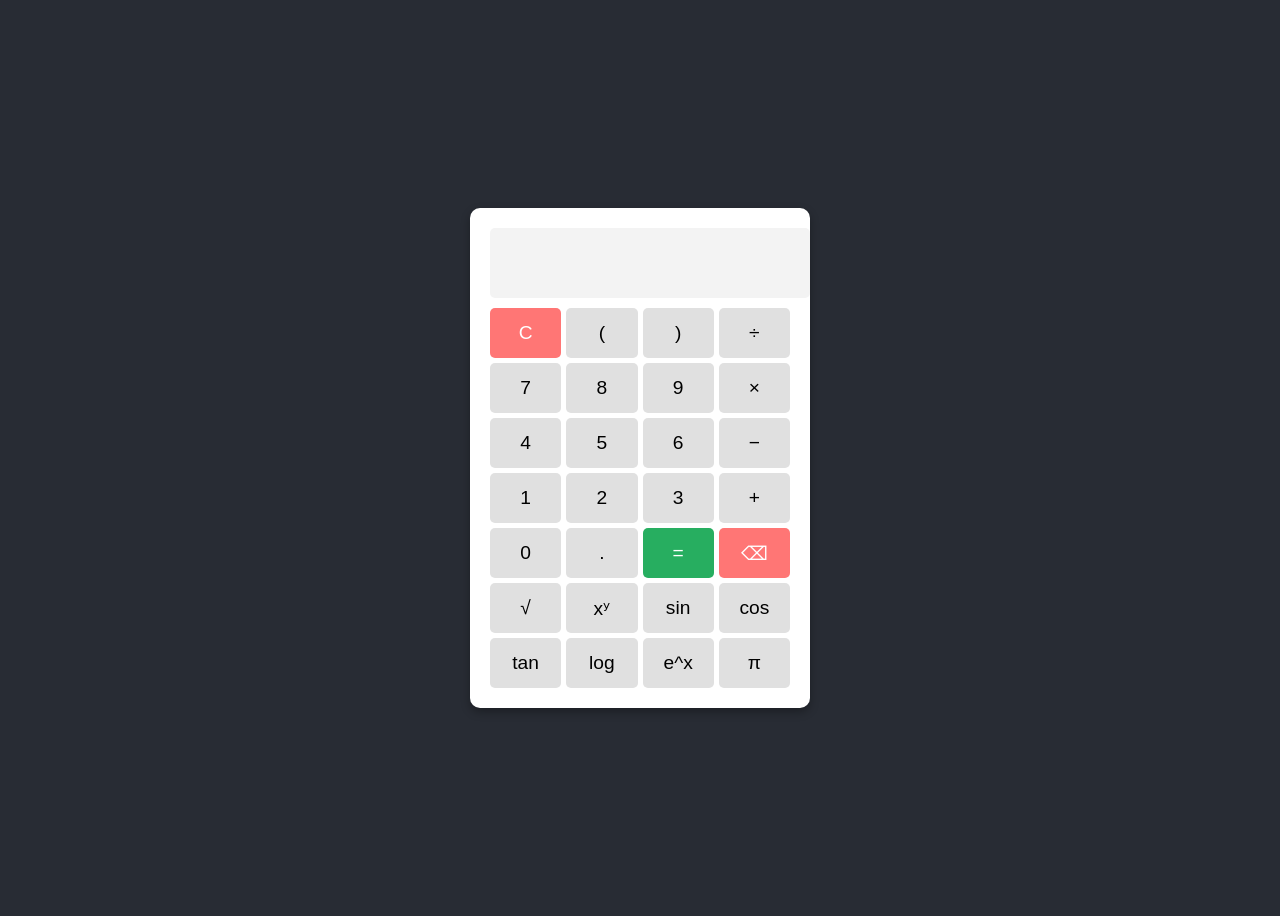
<file: calc/index.html>
<!DOCTYPE html>
<html lang="en">
<head>
    <meta charset="UTF-8">
    <meta name="viewport" content="width=device-width, initial-scale=1.0">
    <title>Scientific Calculator</title>
    <link rel="stylesheet" href="style.css">
    <script src="https://code.jquery.com/jquery-3.6.0.min.js"></script>
</head>
<body>
    <div class="calculator">
        <input type="text" id="display" readonly>
        <div class="buttons">
            <button class="clear">C</button>
            <button class="operator" data-value="(">(</button>
            <button class="operator" data-value=")">)</button>
            <button class="operator" data-value="/">÷</button>

            <button class="number" data-value="7">7</button>
            <button class="number" data-value="8">8</button>
            <button class="number" data-value="9">9</button>
            <button class="operator" data-value="*">×</button>

            <button class="number" data-value="4">4</button>
            <button class="number" data-value="5">5</button>
            <button class="number" data-value="6">6</button>
            <button class="operator" data-value="-">−</button>

            <button class="number" data-value="1">1</button>
            <button class="number" data-value="2">2</button>
            <button class="number" data-value="3">3</button>
            <button class="operator" data-value="+">+</button>

            <button class="number" data-value="0">0</button>
            <button class="operator" data-value=".">.</button>
            <button class="equals">=</button>
            <button class="backspace">⌫</button>

            <button class="scientific" data-value="Math.sqrt">√</button>
            <button class="scientific" data-value="Math.pow">xʸ</button>
            <button class="scientific" data-value="Math.sin">sin</button>
            <button class="scientific" data-value="Math.cos">cos</button>

            <button class="scientific" data-value="Math.tan">tan</button>
            <button class="scientific" data-value="Math.log">log</button>
            <button class="scientific" data-value="Math.exp">e^x</button>
            <button class="scientific" data-value="Math.PI">π</button>
        </div>
    </div>

    <script src="script.js"></script>
</body>
</html>
</file>
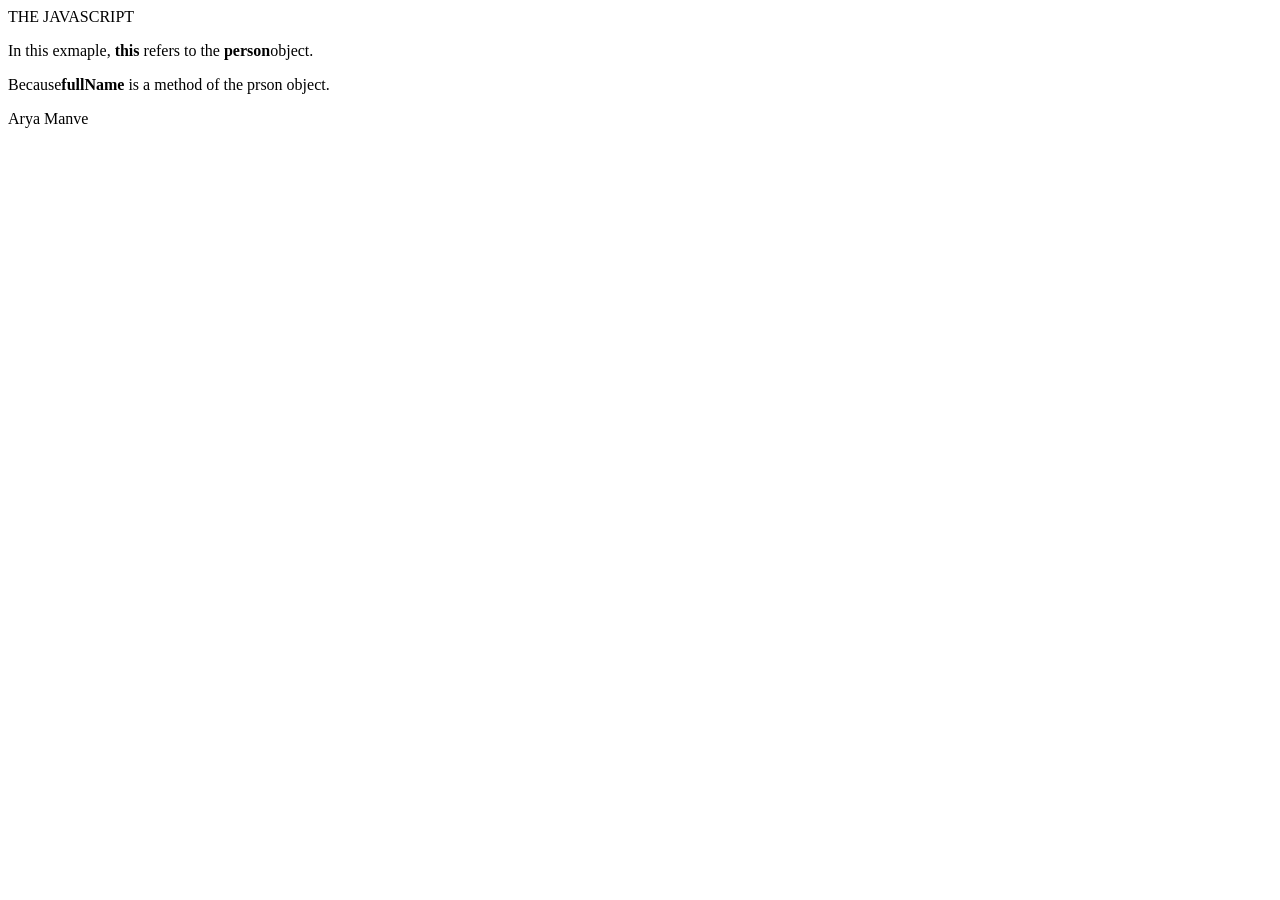
<file: bruh.html>
<!DOCTYPE html>
<html lang="en">
<head>
    THE JAVASCRIPT
</head>
<body>
    <p> In this exmaple, <b>this</b> refers to the <b>person</b>object.</p>
<p> Because<b>fullName</b> is a method of the prson object.</p>

<p id="demo"></p>

<script>
const person= {

    firstName: "Arya",
    lastName: "Manve",
    id: 5566,
    fullName: function(){
        return this.firstName+" "+this.lastName;
    }
};
document.getElementById("demo").innerHTML=person.fullName();





</script>


</body>
</html>
</file>
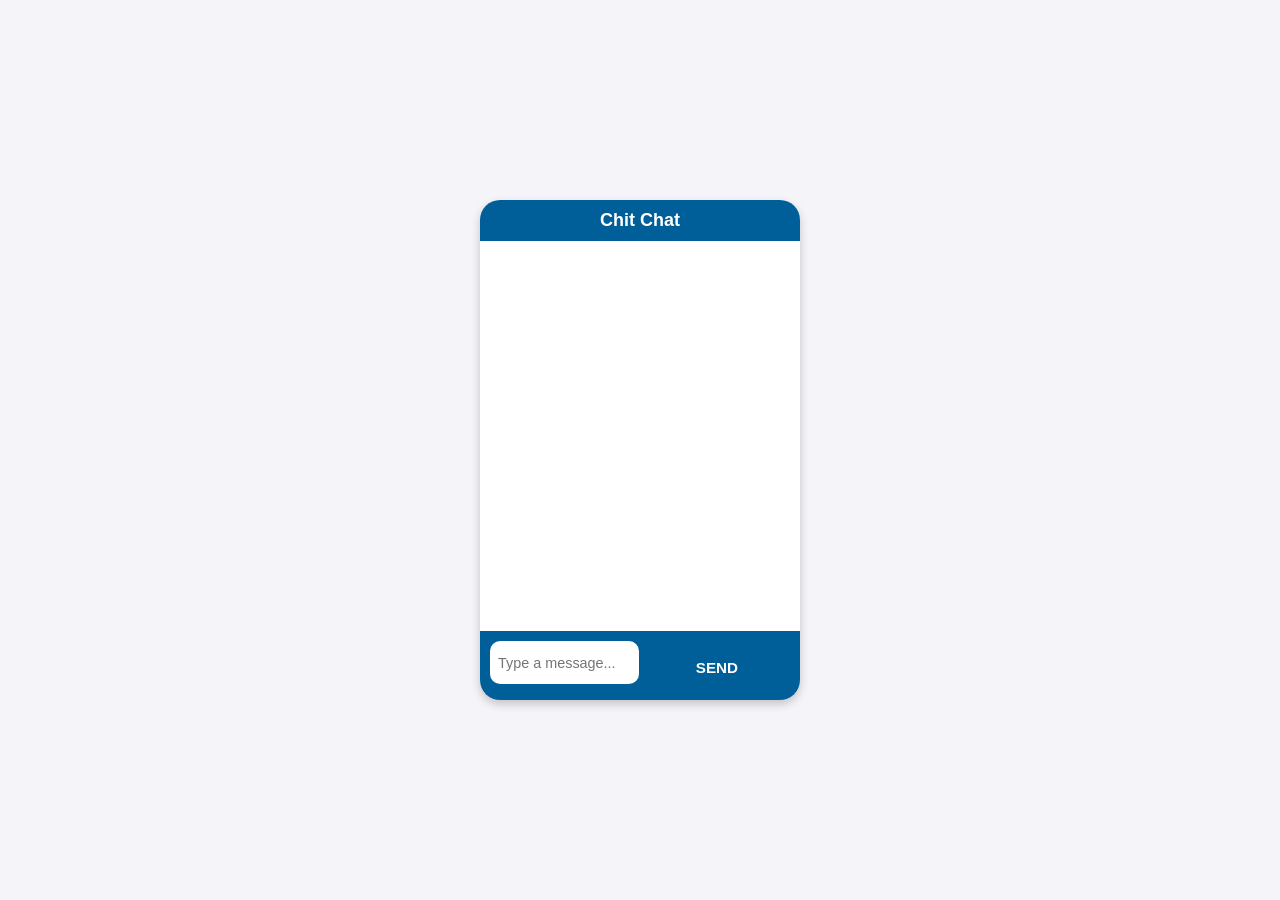
<file: chat.html>
<!DOCTYPE html>
<html lang="en">
<head>
    <meta charset="UTF-8">
    <meta name="viewport" content="width=device-width, initial-scale=1.0">
    <title>Arya Chat</title>
    <link rel="stylesheet" href="styles.css">
    <style>
        body {
            display: flex;
            justify-content: center;
            align-items: center;
            height: 100vh;
            /* background-color: white; */
            font-family: Arial, sans-serif;
        }
        .chat-container {
            width: 320px;
            height: 500px;
            background: white;
            border-radius: 20px;
            box-shadow: 0 4px 10px rgba(0, 0, 0, 0.2);
            display: flex;
            flex-direction: column;
            overflow: hidden;
        }
        .chat-header {
            background: #005f99;
            color: white;
            text-align: center;
            padding: 10px;
            font-size: 18px;
            font-weight: bold;
        }
        .chat-box {
            flex-grow: 1;
            padding: 10px;
            overflow-y: auto;
            display: flex;
            flex-direction: column;
            background-image: url('https://www.shutterstock.com/image-vector/social-media-sketch-vector-seamless-600nw-1660950727.jpg');
            background-size: cover;
        }
        .chat-input {
            display: flex;
            padding: 10px;
            background: #005f99;
        }
        .chat-input input {
            flex-grow: 1;
            padding: 8px;
            border: none;
            border-radius: 10px;
            outline: none;
        }
        .chat-input button {
            background: #005f99;
            color: white;
            border: none;
            padding: 8px 12px;
            margin-left: 5px;
            border-radius: 10px;
            cursor: pointer;
            font-weight: bold;
        }
        .message {
            padding: 8px 12px;
            margin: 5px;
            border-radius: 10px;
            max-width: 80%;
        }
        .sent {
            align-self: flex-end;
            background: #0055ff;
            color: white;
        }
    </style>
</head>
<body>
    <div class="chat-container">
        <div class="chat-header">Chit Chat</div>
        <div class="chat-box" id="chat-box"></div>
        <div class="chat-input">
            <input type="text" id="message" placeholder="Type a message...">
            <button onclick="sendMessage()">SEND</button>
        </div>
    </div>
    <script>
        function sendMessage() {
            const messageInput = document.getElementById("message");
            const chatBox = document.getElementById("chat-box");
            
            if (messageInput.value.trim() !== "") {
                const messageElement = document.createElement("div");
                messageElement.classList.add("message", "sent");
                messageElement.textContent = messageInput.value;
                chatBox.appendChild(messageElement);
                chatBox.scrollTop = chatBox.scrollHeight;
                messageInput.value = "";
            }
        }
    </script>
</body>
</html>
</file>
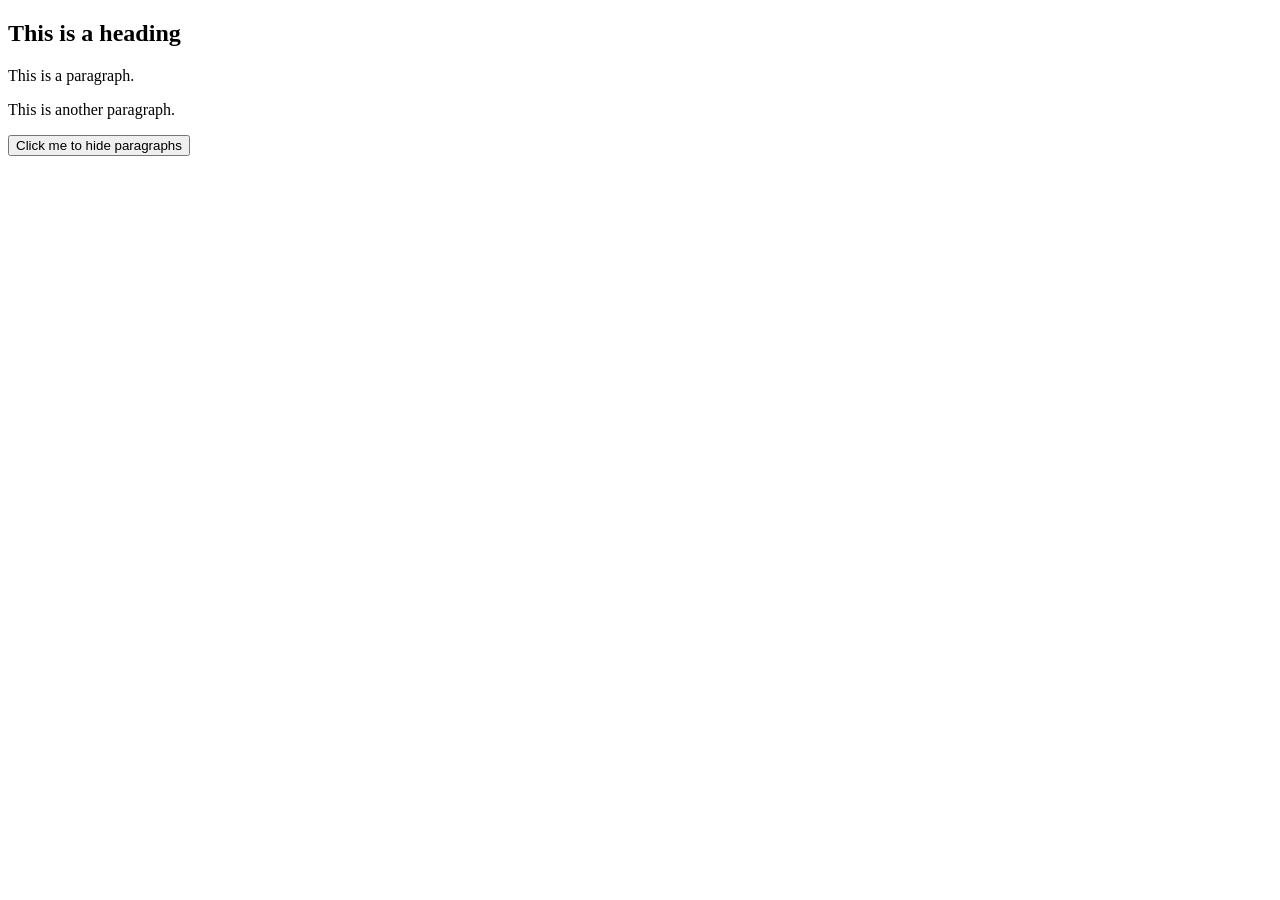
<file: client.html>
<!DOCTYPE html>
<html>
<head>
<script
src="https://ajax.googleapis.com/ajax/libs/jquery/3.7.1/jquery.min.js">
</script>
<script>
$(document).ready(function(){
$("button").click(function(){
$("p").hide();
});
});
</script>
</head>
<body>
<h2>This is a heading</h2>
<p>This is a paragraph.</p>
<p>This is another paragraph.</p>
<button>Click me to hide paragraphs</button>
</body>
</html>
</file>
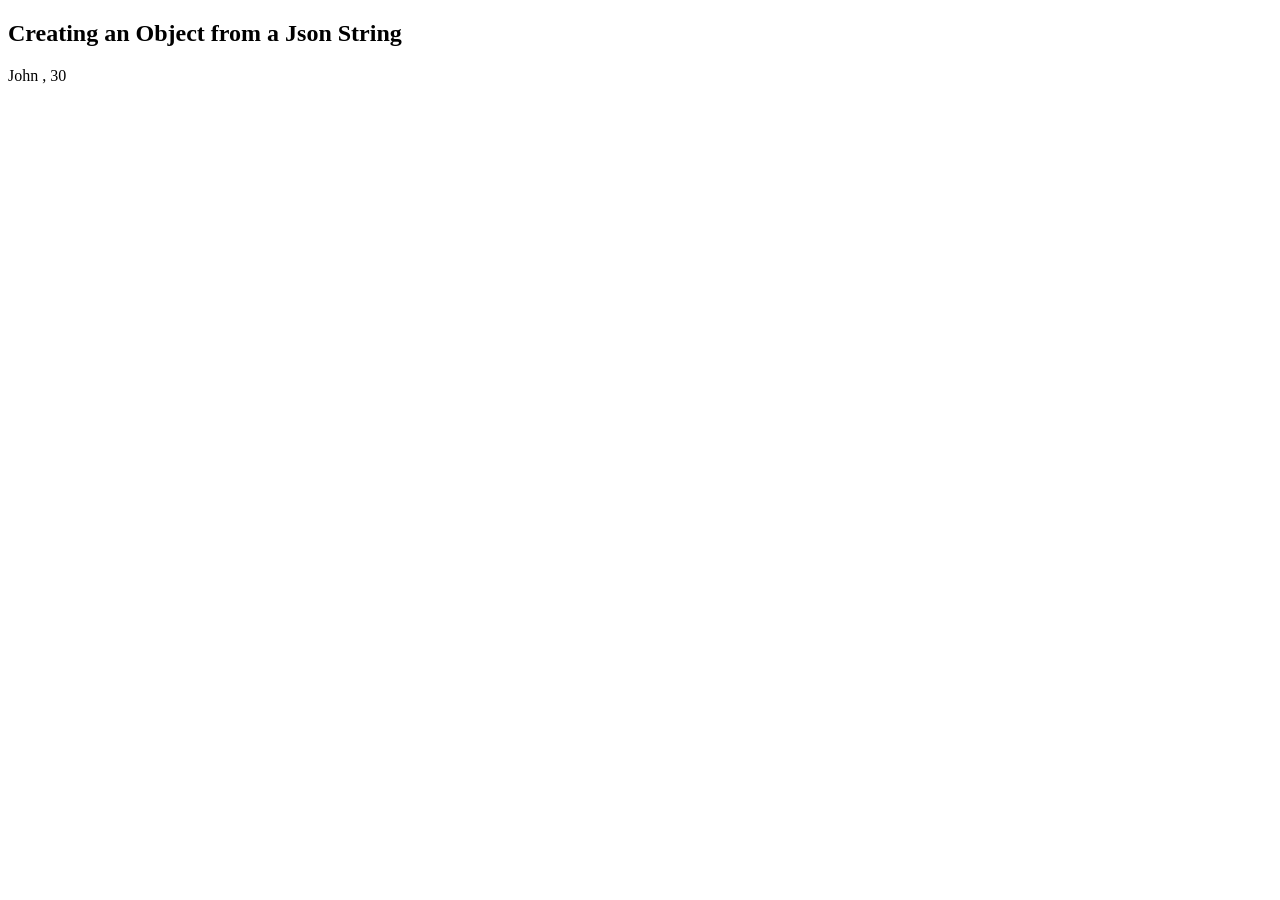
<file: first.html>
<!DOCTYPE html>
<html lang="en">
 <body>
<h2>  Creating an Object from a Json String </h2>
<p id="demo"></p>
<script>
    const txt= '{"name": "John", "age": "function() {return 30;}" , "city": "New York", "birth": "2005-06-04"}';
    const obj = JSON.parse(txt);
    obj.birth= new Date(obj.birth);
    obj.age = eval ("("+obj.age+")");
    document.getElementById("demo").innerHTML = obj.name+ " , " + obj.age();
 </script>
</body>
</html>
<!-- 
+ " , " + obj.city + " , " +obj.birth; -->
</file>
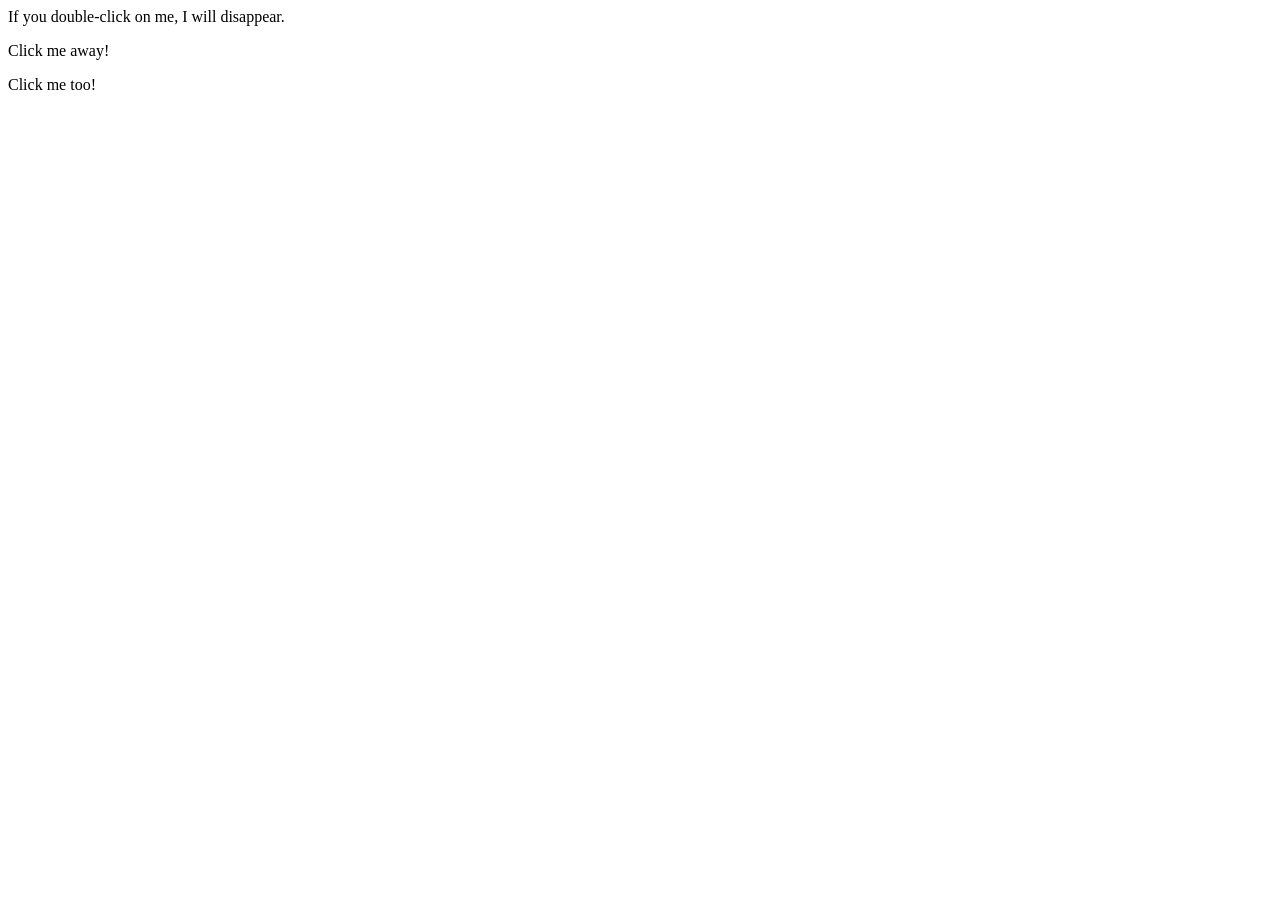
<file: foo.html>
<!-- <!doctype html>
<html>
<head>
<title>The jQuery Example</title>
<script src="https://www.tutorialspoint.com/jquery/jquery-3.6.0.js"></script>
<script>
$(document).ready(function() {
  $("#foo").css("background-color", "pink");
});
</script>
</head>
<body>
<h1>jQuery #id Selector</h1> -->
<!-- <h1>jQuery .class Selector</h1> -->
<!-- <p id="foo">This is foo p tag</p>
<span id="bar">This is bar span tag</span>
<div id="bill">This is bill div tag</div> -->
<!-- <p id="foo">Web Technology</p>
<p id="foo">J Query</p>
<span id="bar">Second year</span>
<div id="bill">Batch</div>
</body>
</html> -->



<html>
<head>
<script
src="https://ajax.googleapis.com/ajax/libs/jquery/3.7.1/jquery.min.js">
</script>
<script>
$(document).ready(function(){
$("p").dblclick(function(){
$(this).hide();
});
});
</script>
</head>
<body>
<p>If you double-click on me, I will disappear.</p>
<p>Click me away!</p>
<p>Click me too!</p>
</body>
</html>
</file>
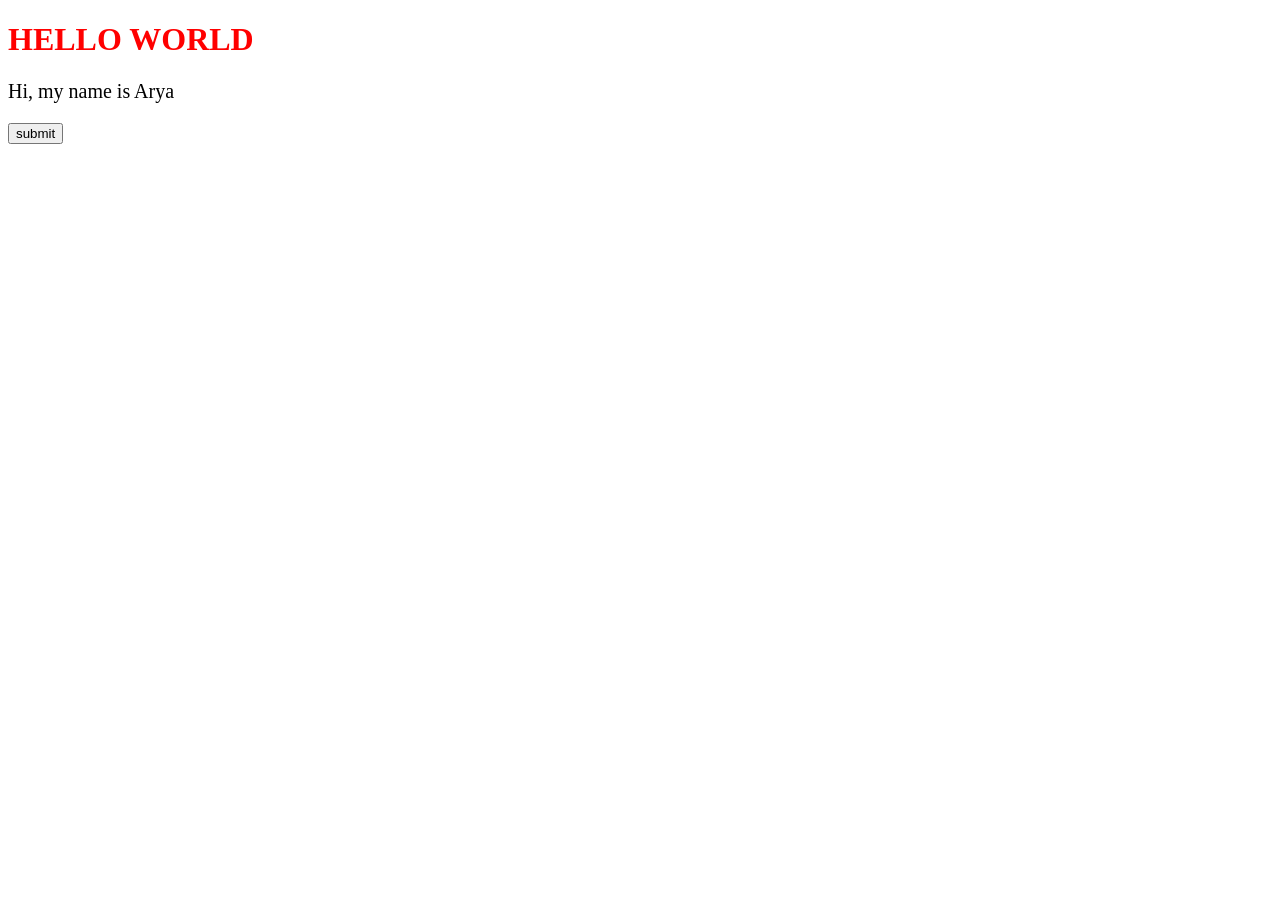
<file: helloworld.html>
<!DOCTYPE html>
<html>
<body>
    <h1 style="color: red; font-family: Merriweather, serif;">
        HELLO WORLD
    </h1>
    <p style="color: black; font-family: Merriweather, serif; font-size: 20px;">
        Hi, my name is Arya
    </p>
    <button>submit</button>
    
</body>
</html>
</file>
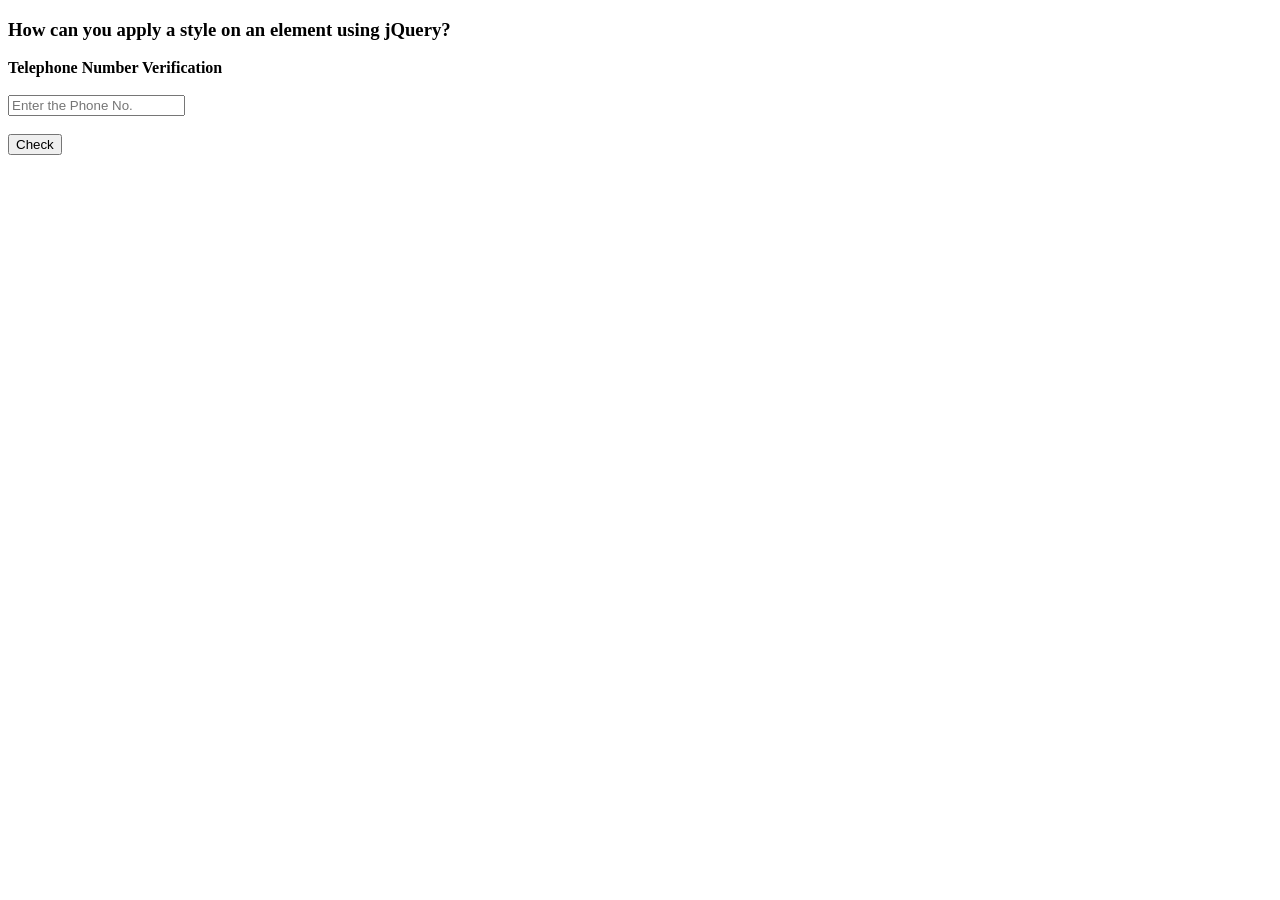
<file: jquery.html>
<!-- <!DOCTYPE html>
<html lang="en">
<head>
    <meta charset="UTF-8">
    <meta name="viewport" content="width=device-width, initial-scale=1.0">
    <title>Phone Number Verification</title>
    <script src="https://code.jquery.com/jquery-3.6.0.min.js"></script>
    <style>
        #warning {
            font-weight: bold;
        }
    </style>
</head>
<body>
    <h3>How can you apply a style on an element using jQuery?</h3>
    <b>Telephone Number Verification</b>
    <br><br>
    <input type="text" id="phone" placeholder="Enter the Phone No." />
    <span id="warning"></span><br><br>
    <button id="submit">Check</button>
    
    <script>
        $(document).ready(function () {
            $("#submit").click(function () {
                // Regular expression to check for an Indian phone number (10 digits, starting with 6-9)
                const regexExp = /^[6-9]\d{9}$/;
                const phone = $("#phone").val();
                
                if (!regexExp.test(phone)) {
                    $("#warning").text("It's wrong, try again!").css("color", "red");
                    $("#phone").css("background", "lightcoral");
                } else {
                    $("#warning").text("It's correct").css("color", "green");
                    $("#phone").css("background", "lightgreen");
                }
            });
        });
    </script>
</body>
</html> -->

<!DOCTYPE html>
<html lang="en">
<head>
    <meta charset="UTF-8">
    <meta name="viewport" content="width=device-width, initial-scale=1.0">
    <title>Phone Number Verification</title>
    <script src="https://code.jquery.com/jquery-3.6.0.min.js"></script>
    <style>
        #warning {
            font-weight: bold;
        }
    </style>
</head>
<body>
    <h3>How can you apply a style on an element using jQuery?</h3>
    <b>Telephone Number Verification</b>
    <br><br>
    <input type="text" id="phone" placeholder="Enter the Phone No." />
    <span id="warning"></span><br><br>
    <button id="submit">Check</button>
    
    <script>
        $(document).ready(function () {
            $("#submit").click(function () {
                // Regular expression to check for an Indian phone number (10 digits, starting with 6-9)
                const regexExp = /^[6-9]\d{9}$/;
                const phone = $("#phone").val();
                
                if (!regexExp.test(phone)) {
                    $("#warning").text("It's wrong, try again!").css("color", "red");
                    $("#phone").css("background", "lightcoral");
                } else {
                    $("#warning").text("It's correct").css("color", "green");
                    $("#phone").css("background", "lightgreen");
                }
            });
        });
    </script>
</body>
</html>
</file>
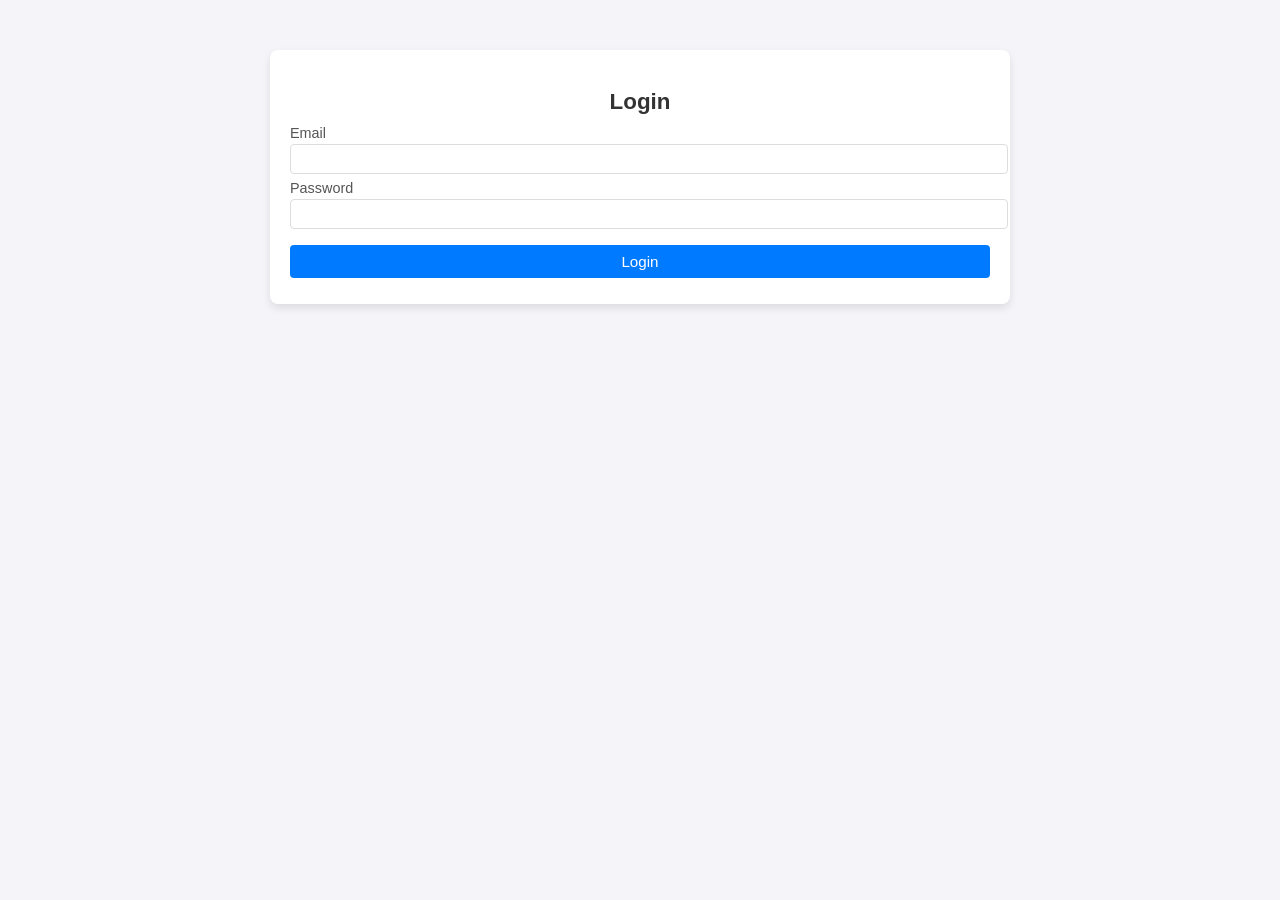
<file: login.html>
<!DOCTYPE html>
<html lang="en">
<head>
    <meta charset="UTF-8">
    <meta name="viewport" content="width=device-width, initial-scale=1.0">
    <title>Login</title>
    <link rel="stylesheet" href="styles.css">
</head>
<body>

    <div class="container">
        <h2>Login</h2>
        <form action="#" method="POST">
            <label for="email">Email</label>
            <input type="email" id="email" name="email" required>

            <label for="password">Password</label>
            <input type="password" id="password" name="password" required>

            <button type="submit">Login</button>
        </form>
    </div>

</body>
</html>
</file>
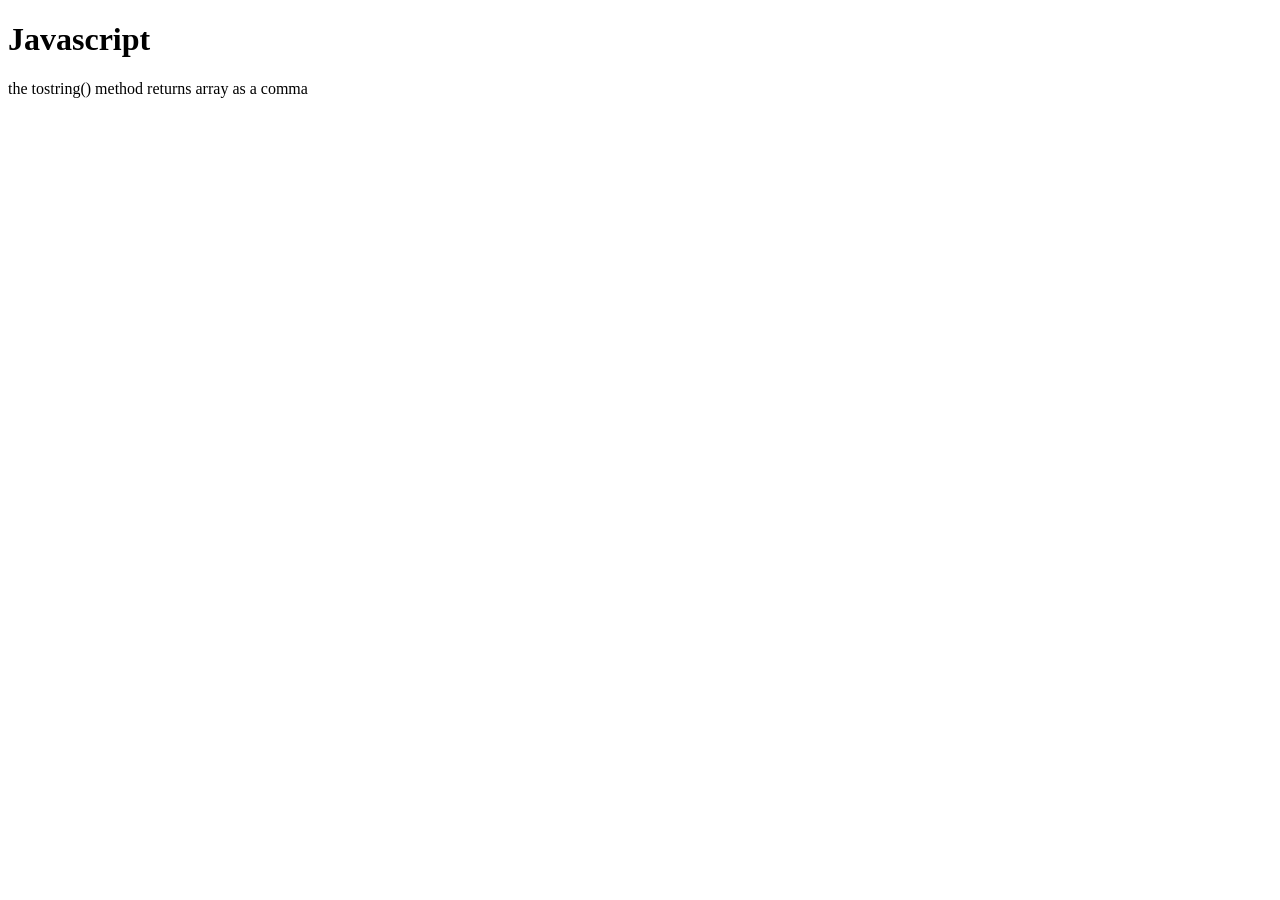
<file: ok.html>
<!DOCTYPE html>
<html lang="en">
<body>
    <h1>Javascript</h1>
    <!-- <p id="demo"></p>
    <script>const cars=["Saab", "Volvo", "Volvo" ];
document.getElementById("demo").innerHTML= cars;
    </script>    -->
<p> the tostring() method returns array as a comma </p>
    
</body>
</html>
</file>
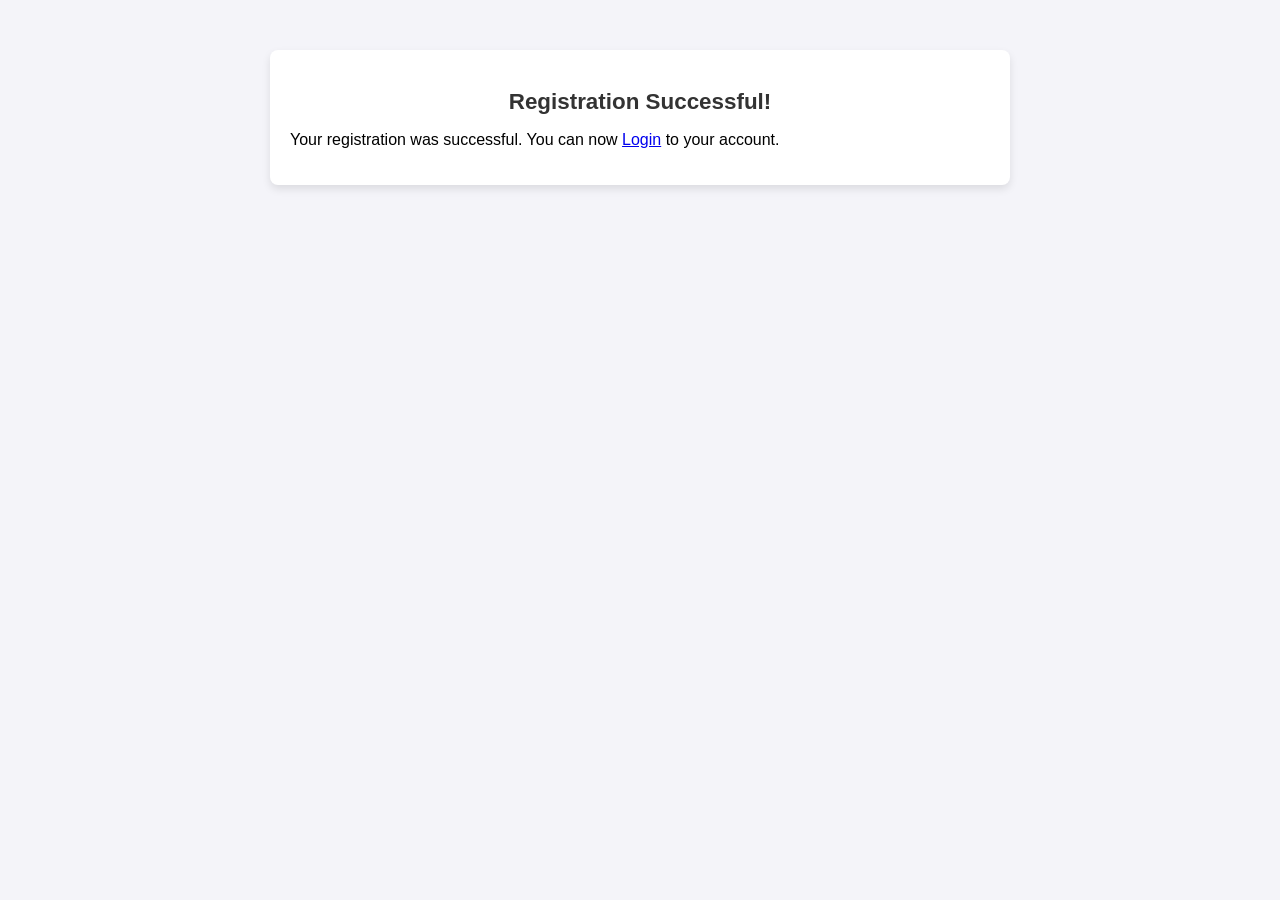
<file: success.html>
<!DOCTYPE html>
<html lang="en">
<head>
    <meta charset="UTF-8">
    <meta name="viewport" content="width=device-width, initial-scale=1.0">
    <title>Registration Success</title>
    <link rel="stylesheet" href="styles.css">
</head>
<body>

    <div class="container">
        <h2>Registration Successful!</h2>
        <p>Your registration was successful. You can now <a href="login.html">Login</a> to your account.</p>
    </div>

</body>
</html>
</file>
<file: calc/style.css>
body {
    display: flex;
    justify-content: center;
    align-items: center;
    height: 100vh;
    background-color: #282c34;
}

.calculator {
    width: 300px;
    background: #fff;
    border-radius: 10px;
    box-shadow: 0 4px 10px rgba(0, 0, 0, 0.3);
    padding: 20px;
    text-align: center;
}

#display {
    width: 100%;
    height: 50px;
    font-size: 1.5em;
    text-align: right;
    padding: 10px;
    border: none;
    outline: none;
    background: #f3f3f3;
    border-radius: 5px;
}

.buttons {
    display: grid;
    grid-template-columns: repeat(4, 1fr);
    gap: 5px;
    margin-top: 10px;
}

button {
    width: 100%;
    height: 50px;
    font-size: 1.2em;
    border: none;
    cursor: pointer;
    border-radius: 5px;
}

.number, .operator, .scientific {
    background: #e0e0e0;
}

.clear, .backspace {
    background: #ff7675;
    color: white;
}

.equals {
    background: #27ae60;
    color: white;
}
</file>
<file: styles.css>
body {
    font-family: Arial, sans-serif;
    background-color: #f4f4f9;
    margin: 0;
    padding: 0;
}

.marquee {
    text-align: center;
    background-color: #ffddc1;
    padding: 10px 0;
    margin-bottom: 20px;
}

.container {
    width: 100%;
    max-width: 700px; /* Increased max width for a wider form */
    margin: 50px auto;
    background-color: #fff;
    padding: 20px; /* Reduced padding to make the form more compact vertically */
    box-shadow: 0 4px 8px rgba(0, 0, 0, 0.1);
    border-radius: 8px;
    text-align: left;
    height: auto; /* Allow the height to adjust based on content */
}

h2 {
    color: #333;
    margin-bottom: 10px; /* Reduced margin */
    font-size: 1.4rem;
    text-align: center;
}

form {
    display: flex;
    flex-direction: column;
    align-items: left;
}

label {
    margin-bottom: 3px; /* Reduced margin between label and input */
    font-size: 0.9rem;
    color: #555;
}

input, select, button {
    margin-bottom: 6px; /* Reduced margin between fields */
    padding: 6px 8px; /* Smaller padding inside input/select fields */
    font-size: 0.9rem;
    border: 1px solid #ddd;
    border-radius: 4px;
    width: 100%; /* Ensure full-width inputs */
}

button {
    background-color: #007BFF;
    color: white;
    cursor: pointer;
    border: none;
    border-radius: 4px;
    font-size: 0.95rem;
    padding: 8px 12px; /* Adjusted padding */
    transition: all 0.3s ease-in-out;
    margin-top: 10px; /* Added some space above the button */
}

button:hover {
    background-color: #0056b3;
}

.login-link {
    font-size: 0.85rem;
    margin-top: 10px; /* Reduced margin */
}

.login-link a {
    color: #007BFF;
    text-decoration: none;
}

.login-link a:hover {
    text-decoration: underline;
}
</file>
